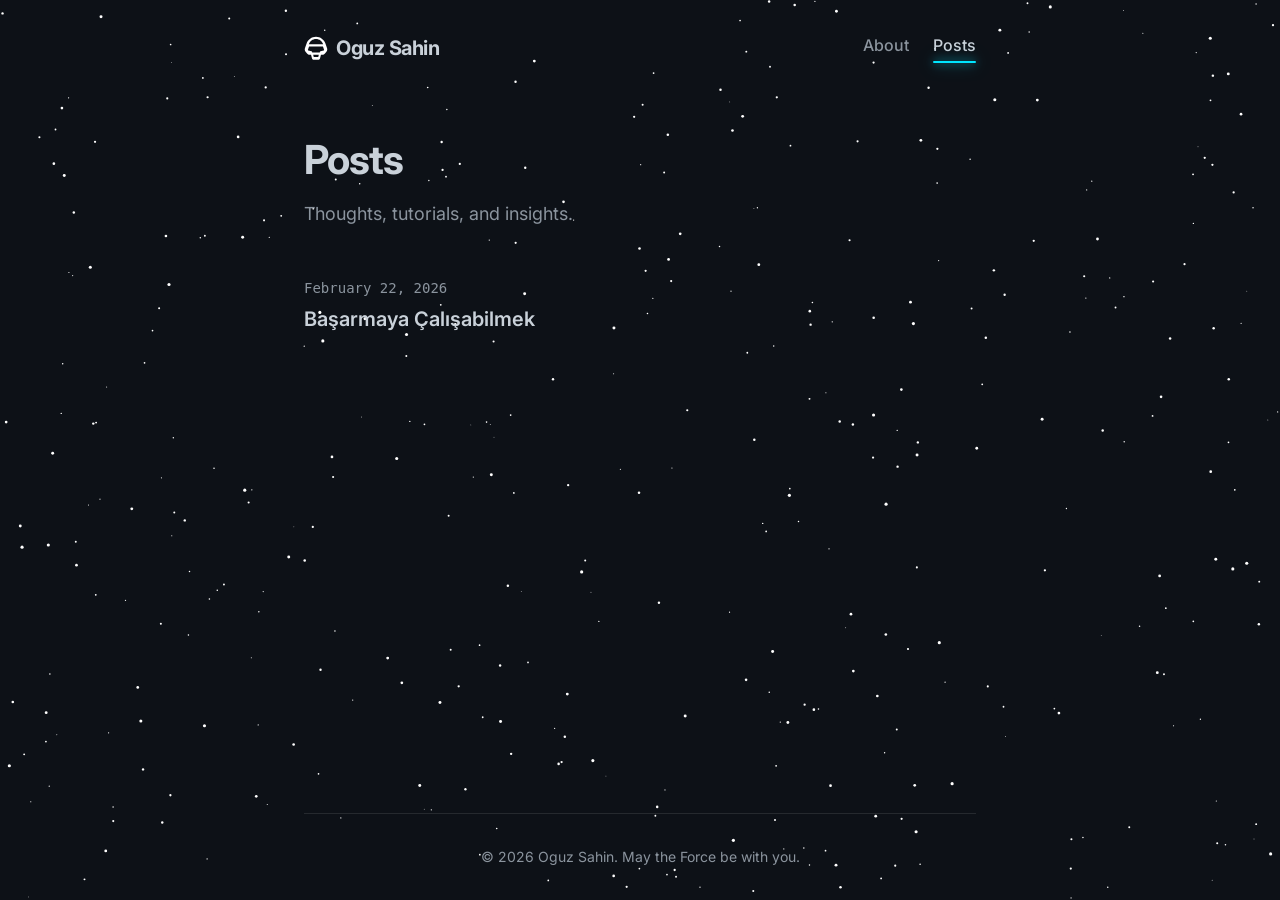
<file: index.html>
<!DOCTYPE html>
<html lang="en">

<head>
    <meta charset="UTF-8">
    <meta name="viewport" content="width=device-width, initial-scale=1.0">
    <title>Oguz Sahin | Posts</title>
    <meta name="description" content="Personal blog of Oguz Sahin">
    <link rel="preconnect" href="https://fonts.googleapis.com">
    <link rel="preconnect" href="https://fonts.gstatic.com" crossorigin>
    <link href="https://fonts.googleapis.com/css2?family=Inter:wght@400;500;600;700&display=swap" rel="stylesheet">
    <link rel="stylesheet" href="css/style.css">
</head>

<body>
    <canvas id="starfield"></canvas>

    <div class="layout">
        <header class="header">
            <nav class="nav">
                <a href="index.html" class="nav-brand" style="display: flex; align-items: center; gap: 8px;">
                    <img src="darth-vader.svg" alt="Darth Vader Logo"
                        style="width: 24px; height: 24px; object-fit: contain; filter: invert(1);">
                    Oguz Sahin
                </a>
                <div class="nav-links">
                    <a href="about.html" class="nav-link lightsaber-hover">About</a>
                    <a href="index.html" class="nav-link lightsaber-hover active">Posts</a>
                </div>
            </nav>
        </header>

        <main class="main-content">
            <h1 class="page-title">Posts</h1>
            <p class="page-subtitle">Thoughts, tutorials, and insights.</p>

            <div id="posts-container" class="posts-list">
                <!-- Posts will be injected here via JavaScript -->
                <div class="loading">Loading from the Force...</div>
            </div>
        </main>

        <footer class="footer">
            <p>© 2026 Oguz Sahin. May the Force be with you.</p>
        </footer>
    </div>

    <script src="js/app.js?v=1.1"></script>
</body>

</html>
</file>
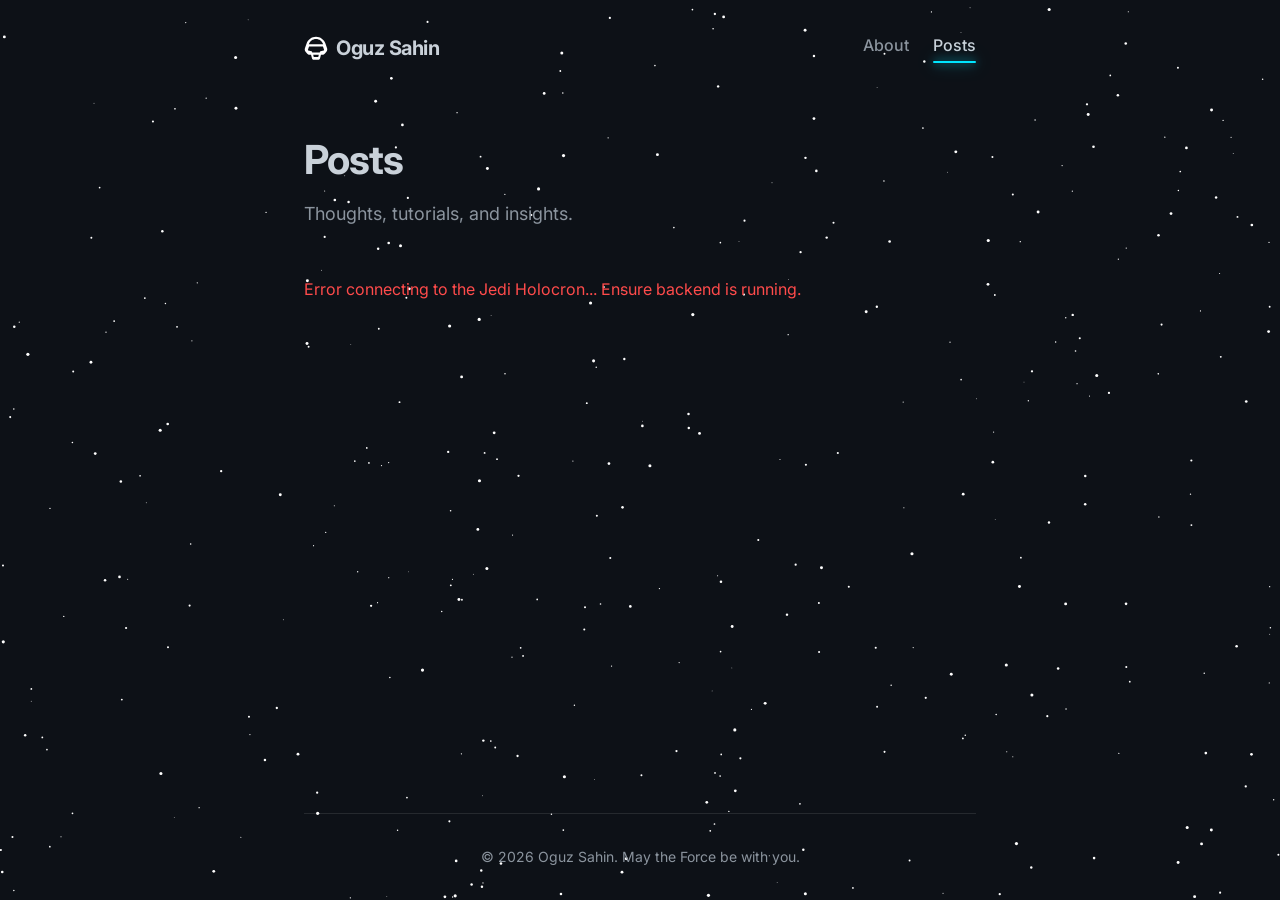
<file: frontend/index.html>
<!DOCTYPE html>
<html lang="en">

<head>
    <meta charset="UTF-8">
    <meta name="viewport" content="width=device-width, initial-scale=1.0">
    <title>Oguz Sahin | Posts</title>
    <meta name="description" content="Personal blog of Oguz Sahin">
    <link rel="preconnect" href="https://fonts.googleapis.com">
    <link rel="preconnect" href="https://fonts.gstatic.com" crossorigin>
    <link href="https://fonts.googleapis.com/css2?family=Inter:wght@400;500;600;700&display=swap" rel="stylesheet">
    <link rel="stylesheet" href="css/style.css">
</head>

<body>
    <canvas id="starfield"></canvas>

    <div class="layout">
        <header class="header">
            <nav class="nav">
                <a href="/" class="nav-brand" style="display: flex; align-items: center; gap: 8px;">
                    <img src="darth-vader.svg" alt="Darth Vader Logo"
                        style="width: 24px; height: 24px; object-fit: contain; filter: invert(1);">
                    Oguz Sahin
                </a>
                <div class="nav-links">
                    <a href="/about.html" class="nav-link lightsaber-hover">About</a>
                    <a href="/" class="nav-link lightsaber-hover active">Posts</a>
                </div>
            </nav>
        </header>

        <main class="main-content">
            <h1 class="page-title">Posts</h1>
            <p class="page-subtitle">Thoughts, tutorials, and insights.</p>

            <div id="posts-container" class="posts-list">
                <!-- Posts will be injected here via JavaScript -->
                <div class="loading">Loading from the Force...</div>
            </div>
        </main>

        <footer class="footer">
            <p>© 2026 Oguz Sahin. May the Force be with you.</p>
        </footer>
    </div>

    <script src="js/app.js"></script>
</body>

</html>
</file>
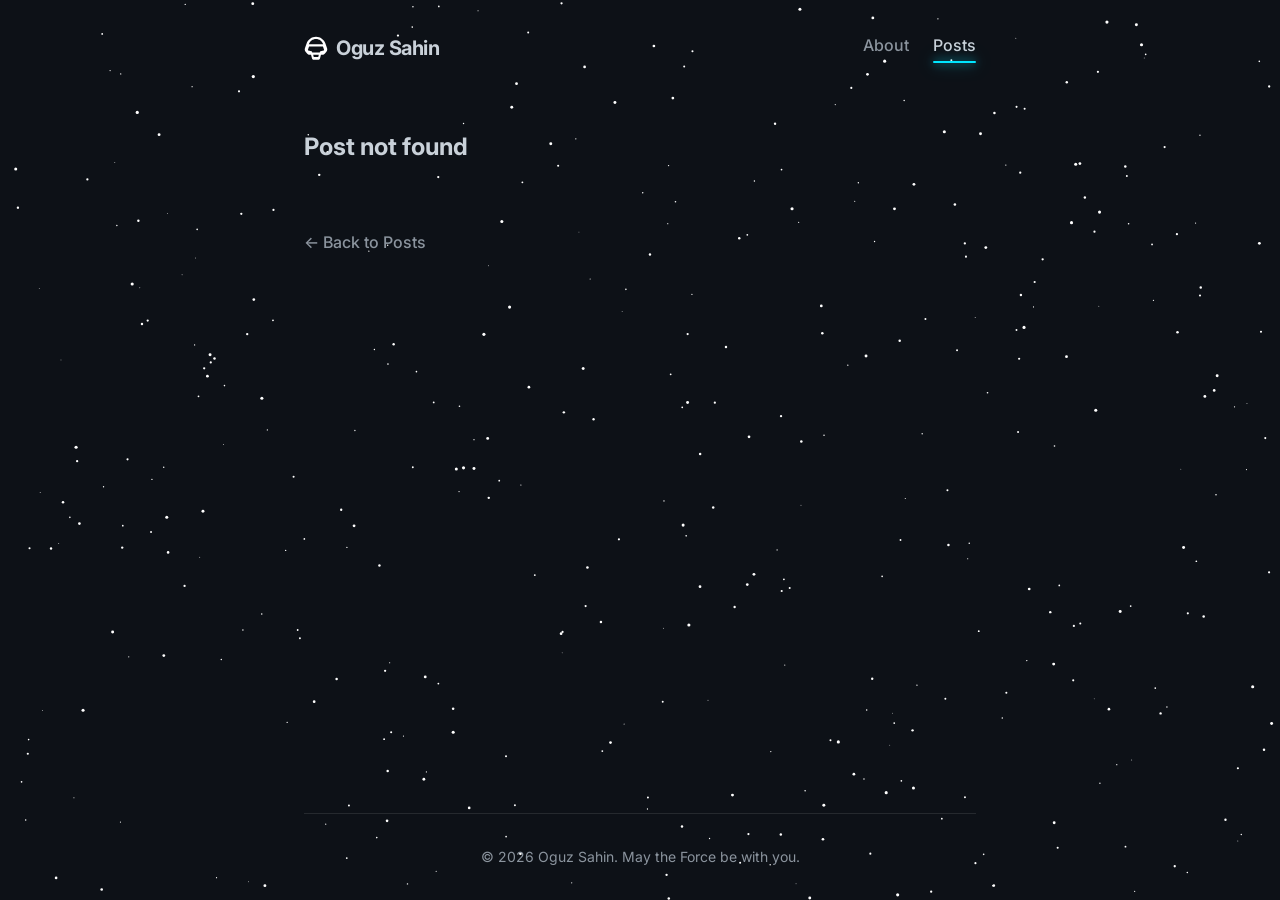
<file: post.html>
<!DOCTYPE html>
<html lang="en">

<head>
    <meta charset="UTF-8">
    <meta name="viewport" content="width=device-width, initial-scale=1.0">
    <title>Oguz Sahin | Post</title>
    <meta name="description" content="Read post by Oguz Sahin">
    <link rel="preconnect" href="https://fonts.googleapis.com">
    <link rel="preconnect" href="https://fonts.gstatic.com" crossorigin>
    <link href="https://fonts.googleapis.com/css2?family=Inter:wght@400;500;600;700&display=swap" rel="stylesheet">
    <link rel="stylesheet" href="css/style.css">
</head>

<body>
    <canvas id="starfield"></canvas>

    <div class="layout">
        <header class="header">
            <nav class="nav">
                <a href="index.html" class="nav-brand" style="display: flex; align-items: center; gap: 8px;">
                    <img src="darth-vader.svg" alt="Darth Vader Logo"
                        style="width: 24px; height: 24px; object-fit: contain; filter: invert(1);">
                    Oguz Sahin
                </a>
                <div class="nav-links">
                    <a href="about.html" class="nav-link lightsaber-hover">About</a>
                    <a href="index.html" class="nav-link lightsaber-hover active">Posts</a>
                </div>
            </nav>
        </header>

        <main class="main-content">
            <article id="post-content" class="post-article">
                <div class="loading">Summoning the Jedi Archives...</div>
                <!-- Post content will be injected here via JavaScript -->
            </article>
            <div class="back-link-container">
                <a href="index.html" class="nav-link lightsaber-hover">← Back to Posts</a>
            </div>
        </main>

        <footer class="footer">
            <p>© 2026 Oguz Sahin. May the Force be with you.</p>
        </footer>
    </div>

    <script src="js/app.js?v=1.1"></script>
    <script>
        // Specific logic for single post page
        document.addEventListener('DOMContentLoaded', () => {
            const urlParams = new URLSearchParams(window.location.search);
            const slug = urlParams.get('slug');
            if (slug) {
                fetchPost(slug);
            } else {
                document.getElementById('post-content').innerHTML = '<h2>Post not found</h2>';
            }
        });
    </script>
</body>

</html>
</file>
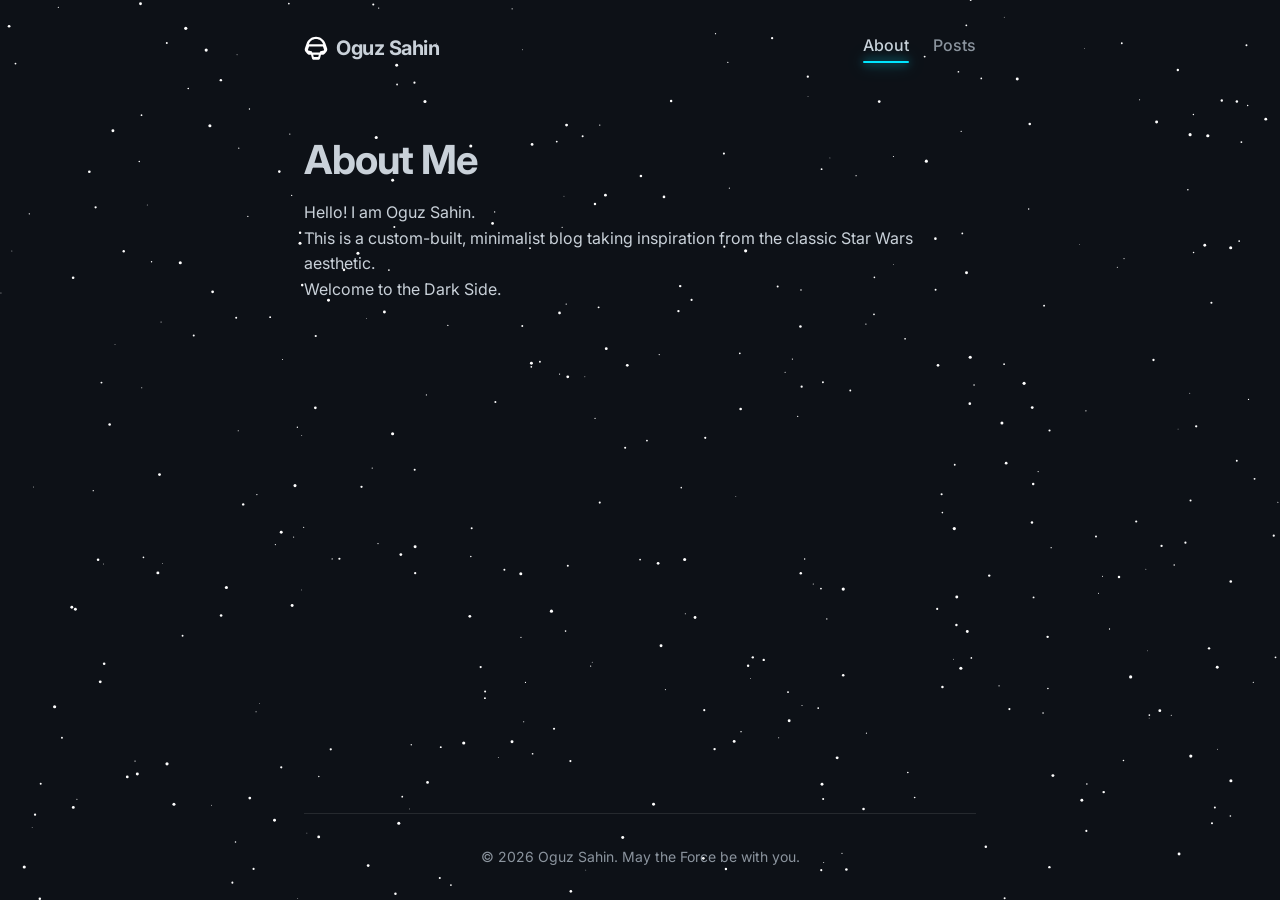
<file: frontend/about.html>
<!DOCTYPE html>
<html lang="en">

<head>
    <meta charset="UTF-8">
    <meta name="viewport" content="width=device-width, initial-scale=1.0">
    <title>Oguz Sahin | About</title>
    <meta name="description" content="About Oguz Sahin">
    <link rel="preconnect" href="https://fonts.googleapis.com">
    <link rel="preconnect" href="https://fonts.gstatic.com" crossorigin>
    <link href="https://fonts.googleapis.com/css2?family=Inter:wght@400;500;600;700&display=swap" rel="stylesheet">
    <link rel="stylesheet" href="css/style.css">
</head>

<body>
    <canvas id="starfield"></canvas>

    <div class="layout">
        <header class="header">
            <nav class="nav">
                <a href="/" class="nav-brand" style="display: flex; align-items: center; gap: 8px;">
                    <img src="darth-vader.svg" alt="Darth Vader Logo"
                        style="width: 24px; height: 24px; object-fit: contain; filter: invert(1);">
                    Oguz Sahin
                </a>
                <div class="nav-links">
                    <a href="/about.html" class="nav-link lightsaber-hover active">About</a>
                    <a href="/" class="nav-link lightsaber-hover">Posts</a>
                </div>
            </nav>
        </header>

        <main class="main-content">
            <h1 class="page-title">About Me</h1>
            <div class="post-body">
                <p>Hello! I am Oguz Sahin.</p>
                <p>This is a custom-built, minimalist blog taking inspiration from the classic Star Wars aesthetic.</p>
                <p>Welcome to the Dark Side.</p>
            </div>
        </main>

        <footer class="footer">
            <p>© 2026 Oguz Sahin. May the Force be with you.</p>
        </footer>
    </div>

    <script src="js/app.js"></script>
</body>

</html>
</file>
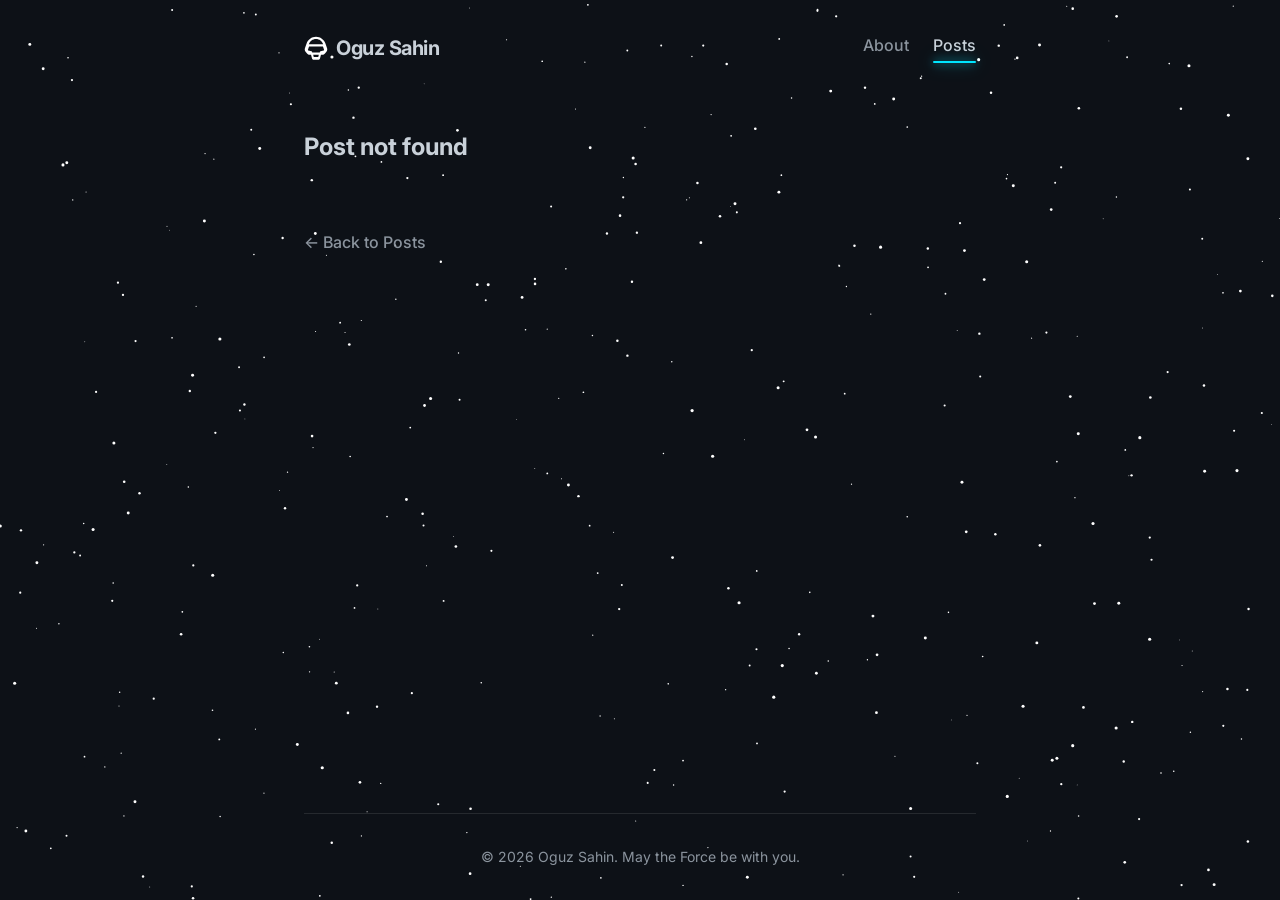
<file: frontend/post.html>
<!DOCTYPE html>
<html lang="en">

<head>
    <meta charset="UTF-8">
    <meta name="viewport" content="width=device-width, initial-scale=1.0">
    <title>Oguz Sahin | Post</title>
    <meta name="description" content="Read post by Oguz Sahin">
    <link rel="preconnect" href="https://fonts.googleapis.com">
    <link rel="preconnect" href="https://fonts.gstatic.com" crossorigin>
    <link href="https://fonts.googleapis.com/css2?family=Inter:wght@400;500;600;700&display=swap" rel="stylesheet">
    <link rel="stylesheet" href="css/style.css">
</head>

<body>
    <canvas id="starfield"></canvas>

    <div class="layout">
        <header class="header">
            <nav class="nav">
                <a href="/" class="nav-brand" style="display: flex; align-items: center; gap: 8px;">
                    <img src="darth-vader.svg" alt="Darth Vader Logo"
                        style="width: 24px; height: 24px; object-fit: contain; filter: invert(1);">
                    Oguz Sahin
                </a>
                <div class="nav-links">
                    <a href="/about.html" class="nav-link lightsaber-hover">About</a>
                    <a href="/" class="nav-link lightsaber-hover active">Posts</a>
                </div>
            </nav>
        </header>

        <main class="main-content">
            <article id="post-content" class="post-article">
                <div class="loading">Summoning the Jedi Archives...</div>
                <!-- Post content will be injected here via JavaScript -->
            </article>
            <div class="back-link-container">
                <a href="/" class="nav-link lightsaber-hover">← Back to Posts</a>
            </div>
        </main>

        <footer class="footer">
            <p>© 2026 Oguz Sahin. May the Force be with you.</p>
        </footer>
    </div>

    <script src="js/app.js"></script>
    <script>
        // Specific logic for single post page
        document.addEventListener('DOMContentLoaded', () => {
            const urlParams = new URLSearchParams(window.location.search);
            const slug = urlParams.get('slug');
            if (slug) {
                fetchPost(slug);
            } else {
                document.getElementById('post-content').innerHTML = '<h2>Post not found</h2>';
            }
        });
    </script>
</body>

</html>
</file>
<file: css/style.css>
/* Base Variables & Reset */
:root {
    --bg-color: #0d1117;
    --text-primary: #c9d1d9;
    --text-secondary: #8b949e;
    --accent-red: #ff4b4b;
    /* Sith Red */
    --accent-blue: #2ea043;
    /* Jedi Green/Blue-ish depending on preference, let's use a nice lightsaber blue/green, maybe blue */
    --accent-saber: #00e5ff;
    /* Skywalker cyan */
    --accent-saber-glow: rgba(0, 229, 255, 0.6);
    --accent-red-saber: #ff0000;
    --accent-red-glow: rgba(255, 0, 0, 0.6);

    --font-sans: 'Inter', -apple-system, BlinkMacSystemFont, "Segoe UI", Helvetica, Arial, sans-serif;
}

* {
    margin: 0;
    padding: 0;
    box-sizing: border-box;
}

body {
    background-color: var(--bg-color);
    color: var(--text-primary);
    font-family: var(--font-sans);
    line-height: 1.6;
    min-height: 100vh;
    overflow-x: hidden;
    position: relative;
}

/* Starfield Canvas Background */
#starfield {
    position: fixed;
    top: 0;
    left: 0;
    width: 100vw;
    height: 100vh;
    z-index: -1;
    background: transparent;
    pointer-events: none;
    /* Let clicks pass through to elements below */
}

/* Layout Container */
.layout {
    max-width: 720px;
    margin: 0 auto;
    padding: 2rem 1.5rem;
    position: relative;
    z-index: 1;
    /* Above stars */
    display: flex;
    flex-direction: column;
    min-height: 100vh;
}

.main-content {
    flex: 1;
}

/* Header & Nav */
.header {
    margin-bottom: 4rem;
}

.nav {
    display: flex;
    justify-content: space-between;
    align-items: center;
}

.nav-brand {
    font-size: 1.25rem;
    font-weight: 700;
    color: var(--text-primary);
    text-decoration: none;
    letter-spacing: -0.5px;
}

.nav-links {
    display: flex;
    gap: 1.5rem;
}

.nav-link {
    color: var(--text-secondary);
    text-decoration: none;
    font-size: 1rem;
    font-weight: 500;
    transition: color 0.3s ease;
    padding-bottom: 4px;
    /* Space for saber */
}

.nav-link:hover,
.nav-link.active {
    color: var(--text-primary);
}

/* Lightsaber Hover Effect */
.lightsaber-hover {
    position: relative;
}

.lightsaber-hover::after {
    content: '';
    position: absolute;
    width: 0;
    height: 2px;
    bottom: 0;
    left: 0;
    background-color: var(--accent-saber);
    box-shadow: 0 0 8px var(--accent-saber-glow), 0 0 16px var(--accent-saber-glow);
    transition: width 0.3s ease-out;
    border-radius: 2px;
}

.lightsaber-hover:hover::after,
.lightsaber-hover.active::after {
    width: 100%;
}

.post-item-link .lightsaber-hover::after {
    background-color: var(--accent-red-saber);
    box-shadow: 0 0 8px var(--accent-red-glow), 0 0 16px var(--accent-red-glow);
}

/* Typography */
.page-title {
    font-size: 2.5rem;
    font-weight: 700;
    margin-bottom: 0.5rem;
    letter-spacing: -1px;
}

.page-subtitle {
    font-size: 1.125rem;
    color: var(--text-secondary);
    margin-bottom: 3rem;
}

/* Posts List */
.posts-list {
    display: flex;
    flex-direction: column;
    gap: 2rem;
}

.post-item {
    display: flex;
    flex-direction: column;
    gap: 0.25rem;
}

.post-date {
    font-size: 0.875rem;
    color: var(--text-secondary);
    font-family: monospace;
}

.post-item-link {
    font-size: 1.25rem;
    font-weight: 600;
    color: var(--text-primary);
    text-decoration: none;
    width: fit-content;
}

/* Post Article Page */
.post-article .post-title {
    font-size: 2.5rem;
    font-weight: 700;
    margin-bottom: 0.5rem;
    letter-spacing: -1px;
}

.post-article .post-date {
    margin-bottom: 2rem;
    display: block;
    color: var(--text-secondary);
    font-family: monospace;
}

.post-article .post-body {
    font-size: 1.125rem;
    line-height: 1.7;
    color: var(--text-primary);
}

.post-article .post-body p {
    margin-bottom: 1.5rem;
}

.post-article .post-body h2 {
    margin-top: 2.5rem;
    margin-bottom: 1rem;
    font-size: 1.75rem;
}

.post-article .post-body ul {
    margin-left: 2rem;
    margin-bottom: 1.5rem;
}

.post-article .post-body li {
    margin-bottom: 0.5rem;
}

.back-link-container {
    margin-top: 4rem;
}

/* Footer */
.footer {
    margin-top: 5rem;
    padding-top: 2rem;
    border-top: 1px solid rgba(255, 255, 255, 0.1);
    color: var(--text-secondary);
    font-size: 0.875rem;
    text-align: center;
}

/* Loading */
.loading {
    color: var(--text-secondary);
    font-style: italic;
    animation: pulse 2s infinite;
}

@keyframes pulse {
    0% {
        opacity: 0.6;
    }

    50% {
        opacity: 1;
    }

    100% {
        opacity: 0.6;
    }
}
</file>
<file: frontend/css/style.css>
/* Base Variables & Reset */
:root {
    --bg-color: #0d1117;
    --text-primary: #c9d1d9;
    --text-secondary: #8b949e;
    --accent-red: #ff4b4b;
    /* Sith Red */
    --accent-blue: #2ea043;
    /* Jedi Green/Blue-ish depending on preference, let's use a nice lightsaber blue/green, maybe blue */
    --accent-saber: #00e5ff;
    /* Skywalker cyan */
    --accent-saber-glow: rgba(0, 229, 255, 0.6);
    --accent-red-saber: #ff0000;
    --accent-red-glow: rgba(255, 0, 0, 0.6);

    --font-sans: 'Inter', -apple-system, BlinkMacSystemFont, "Segoe UI", Helvetica, Arial, sans-serif;
}

* {
    margin: 0;
    padding: 0;
    box-sizing: border-box;
}

body {
    background-color: var(--bg-color);
    color: var(--text-primary);
    font-family: var(--font-sans);
    line-height: 1.6;
    min-height: 100vh;
    overflow-x: hidden;
    position: relative;
}

/* Starfield Canvas Background */
#starfield {
    position: fixed;
    top: 0;
    left: 0;
    width: 100vw;
    height: 100vh;
    z-index: -1;
    background: transparent;
    pointer-events: none;
    /* Let clicks pass through to elements below */
}

/* Layout Container */
.layout {
    max-width: 720px;
    margin: 0 auto;
    padding: 2rem 1.5rem;
    position: relative;
    z-index: 1;
    /* Above stars */
    display: flex;
    flex-direction: column;
    min-height: 100vh;
}

.main-content {
    flex: 1;
}

/* Header & Nav */
.header {
    margin-bottom: 4rem;
}

.nav {
    display: flex;
    justify-content: space-between;
    align-items: center;
}

.nav-brand {
    font-size: 1.25rem;
    font-weight: 700;
    color: var(--text-primary);
    text-decoration: none;
    letter-spacing: -0.5px;
}

.nav-links {
    display: flex;
    gap: 1.5rem;
}

.nav-link {
    color: var(--text-secondary);
    text-decoration: none;
    font-size: 1rem;
    font-weight: 500;
    transition: color 0.3s ease;
    padding-bottom: 4px;
    /* Space for saber */
}

.nav-link:hover,
.nav-link.active {
    color: var(--text-primary);
}

/* Lightsaber Hover Effect */
.lightsaber-hover {
    position: relative;
}

.lightsaber-hover::after {
    content: '';
    position: absolute;
    width: 0;
    height: 2px;
    bottom: 0;
    left: 0;
    background-color: var(--accent-saber);
    box-shadow: 0 0 8px var(--accent-saber-glow), 0 0 16px var(--accent-saber-glow);
    transition: width 0.3s ease-out;
    border-radius: 2px;
}

.lightsaber-hover:hover::after,
.lightsaber-hover.active::after {
    width: 100%;
}

.post-item-link .lightsaber-hover::after {
    background-color: var(--accent-red-saber);
    box-shadow: 0 0 8px var(--accent-red-glow), 0 0 16px var(--accent-red-glow);
}

/* Typography */
.page-title {
    font-size: 2.5rem;
    font-weight: 700;
    margin-bottom: 0.5rem;
    letter-spacing: -1px;
}

.page-subtitle {
    font-size: 1.125rem;
    color: var(--text-secondary);
    margin-bottom: 3rem;
}

/* Posts List */
.posts-list {
    display: flex;
    flex-direction: column;
    gap: 2rem;
}

.post-item {
    display: flex;
    flex-direction: column;
    gap: 0.25rem;
}

.post-date {
    font-size: 0.875rem;
    color: var(--text-secondary);
    font-family: monospace;
}

.post-item-link {
    font-size: 1.25rem;
    font-weight: 600;
    color: var(--text-primary);
    text-decoration: none;
    width: fit-content;
}

/* Post Article Page */
.post-article .post-title {
    font-size: 2.5rem;
    font-weight: 700;
    margin-bottom: 0.5rem;
    letter-spacing: -1px;
}

.post-article .post-date {
    margin-bottom: 2rem;
    display: block;
    color: var(--text-secondary);
    font-family: monospace;
}

.post-article .post-body {
    font-size: 1.125rem;
    line-height: 1.7;
    color: var(--text-primary);
}

.post-article .post-body p {
    margin-bottom: 1.5rem;
}

.post-article .post-body h2 {
    margin-top: 2.5rem;
    margin-bottom: 1rem;
    font-size: 1.75rem;
}

.post-article .post-body ul {
    margin-left: 2rem;
    margin-bottom: 1.5rem;
}

.post-article .post-body li {
    margin-bottom: 0.5rem;
}

.back-link-container {
    margin-top: 4rem;
}

/* Footer */
.footer {
    margin-top: 5rem;
    padding-top: 2rem;
    border-top: 1px solid rgba(255, 255, 255, 0.1);
    color: var(--text-secondary);
    font-size: 0.875rem;
    text-align: center;
}

/* Loading */
.loading {
    color: var(--text-secondary);
    font-style: italic;
    animation: pulse 2s infinite;
}

@keyframes pulse {
    0% {
        opacity: 0.6;
    }

    50% {
        opacity: 1;
    }

    100% {
        opacity: 0.6;
    }
}
</file>
